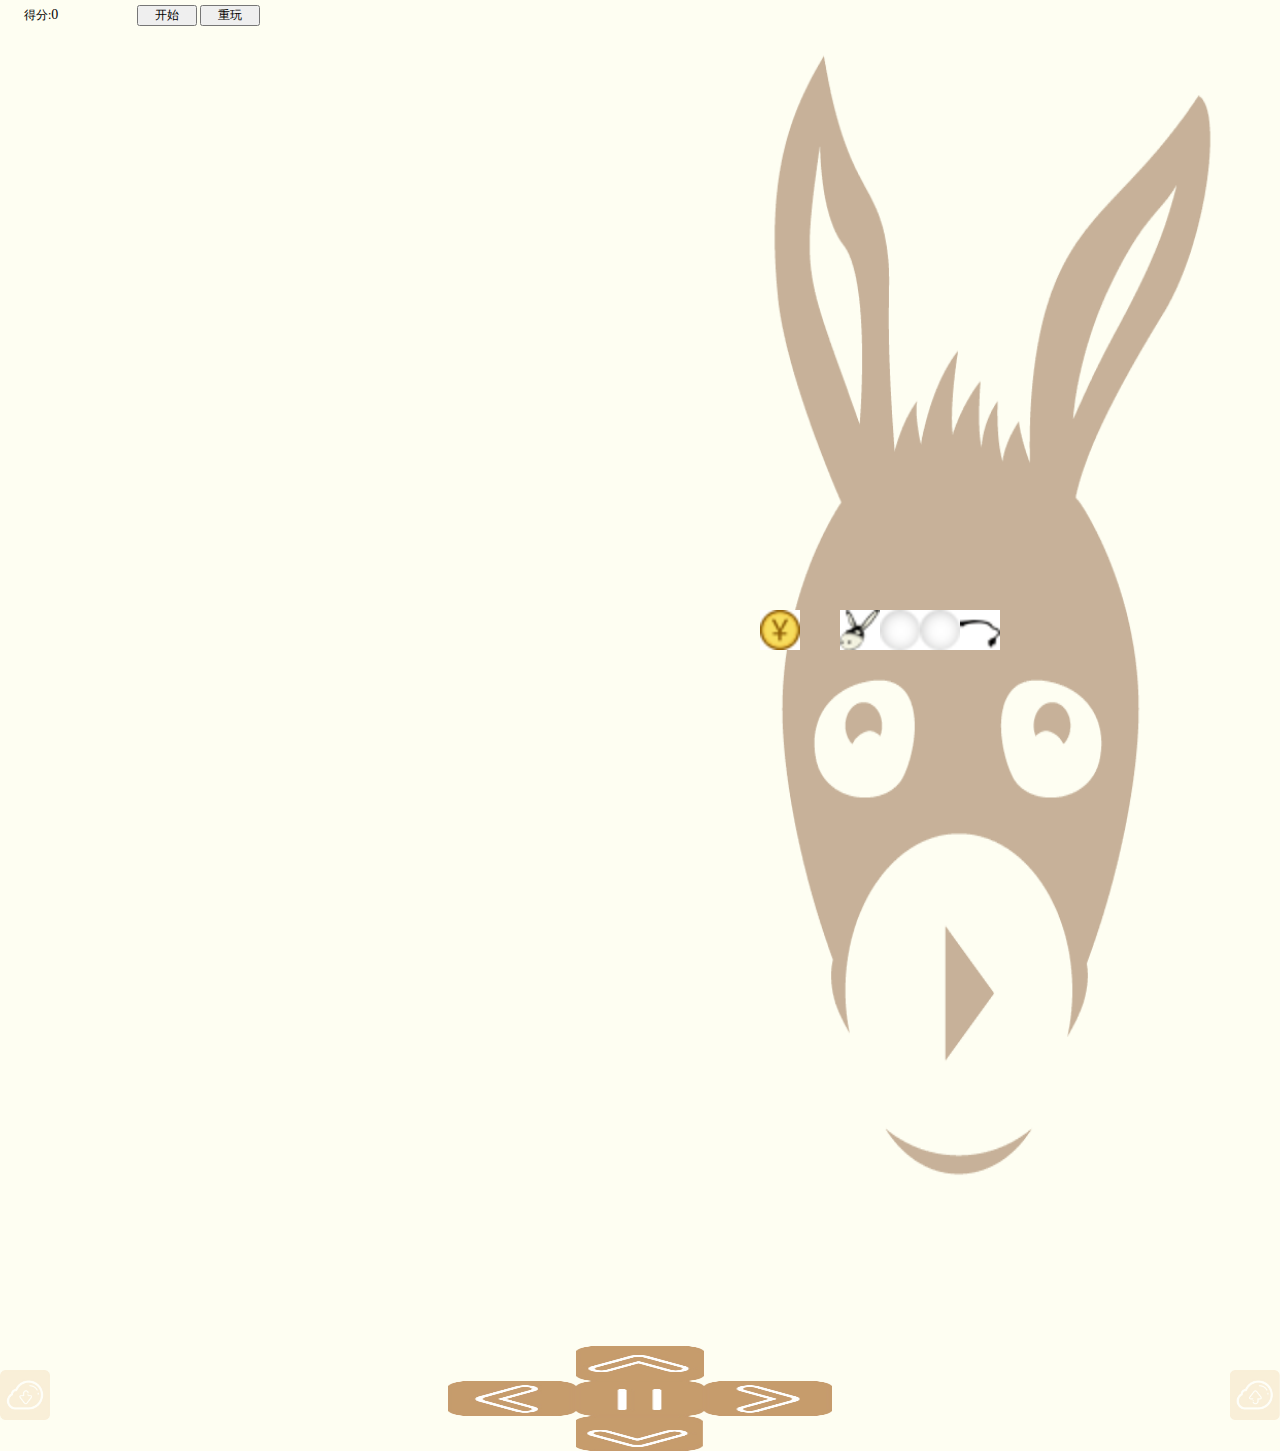
<file: index.html>
<!DOCTYPE html>
<html lang="en">
<head>
	<meta charset="UTF-8">
	<meta name="viewport" content="width=device-width,
 initial-scale=1.0, maximum-scale=1.0, user-scalable=no"/>
	<title>Document</title>
	<link rel="stylesheet" href="css/style.css">
<script type="text/javascript" src="js/jquery-1.8.3.min.js"></script>
<script type="text/javascript" src="js/snake.js"></script>
</head>

<body>
	<div id="content">
		<div id="info">
			<div id="score"><span>得分:</span>0</div>
			<form action="" name="form" id="form ">
				<input type="button" value="开始" class="button" id="start">
				<input type="button" value="重玩" class="button" id="res">
			</form>
		</div>
		<div id="main">

			<div id="home">
				<div id="snakeOver"></div>
			</div> 
		</div>
		<div class="keycode">
			<div class="keycodeM">
				<!-- 减速 -->
				<div class="lowSpeed" id="lowSpeed"></div>
				<div class="stops"  id="stops"></div>
				<div id="top" class="btn_t"></div>
				<div id="left" class="btn_l"></div>
				<div id="right" class="btn_r"></div>
				<div id="bottom" class="btn_b"></div>
				<!-- 加速 -->
				<div class="addSpeed" id="addSpeed"></div>
			</div>
		</div> 
	</div>	
</body>

</html>
</file>
<file: css/style.css>
*{padding: 0;margin: 0;font-size: 12px;}
.clearfix:after{visibility:hidden;display:block;font-size:0;content:"";clear:both;height:0px;}
.clear{overflow:hidden;zoom:1;clear:both;}
body{background-color: #fefef2}
input.button{
	width: 60px;
	cursor: pointer;
}
#content .keycode{
  width: 100%;
  text-align: center;
  margin: 40px auto;
  height: auto;

}
.keycode .keycodeM{position: relative;width: 100%;margin:0px auto;vertical-align: middle;padding:20px;box-sizing:border-box;}
.keycode .keycodeM .stops{position: absolute;left:45%;top:27%;width: 10%;height: 35px;background-color: red;margin:0px auto;background: url(../images/stop.png) no-repeat;background-size: 100% 100%;}
.keycodeM .btn_t{position: absolute;left:45%;top: -60%;width: 10%;height: 35px;background: url(../images/up.png) no-repeat;background-size: 100% 100%;}
.keycodeM .btn_l{position: absolute;left:35%;top:27%;width: 10%;height: 35px;background: url(../images/left.png) no-repeat;background-size: 100% 100%;}
.keycodeM .btn_r{position: absolute;left:55%;top:27%;width: 10%;height: 35px;background: url(../images/right.png) no-repeat;background-size: 100% 100%;}
.keycodeM .btn_b{position: absolute;left: 45%;top: 115%;width: 10%;height: 35px;background: url(../images/bottom.png) no-repeat;background-size: 100% 100%;}
.lowSpeed{width: 50px;height: 50px;background-color: #f600ff;opacity: .5;position: absolute;left: 0px;top: 0px;text-align: center;line-height: 50px;background: url(../images/lowspeed.png) no-repeat;background-size: 100% 100%;}
.addSpeed{width: 50px;height: 50px;background-color: #f600ff;opacity: .5;position: absolute;right: 0px;top: 0px;text-align: center;line-height: 50px;background: url(../images/addspeed.png) no-repeat;background-size: 100% 100%;}

#content .keyTap{
  width: 20%;
  margin: 0 auto;
  height: 30px;
  line-height: 30px;
  box-shadow: 10px 10px 50px 20px #ccc inset;
}
#content .keyCo2{
 float: left;
}
#info{
  max-width:640px;
	width: 100%;
	height: 30px;
	line-height: 30px;
}
#info #score{
	width: 21%;
	height: 28px;
	padding-left:24px;
	display: inline-block;
  box-sizing:border-box;
	font-size: 14px;
}
#info form{
  width: 60%;
  height: 28px;
	display:inline-block;
}
#form input{
	vertical-align: middle;
	margin-right: 5px
}
#main{
	max-width: 640px;
  width: 100%;
	margin:0 auto;
	position: relative;
  /*border: 20px solid red;*/
  margin-top: 20px;
}
#main div{

	position: absolute;
}
#main #home{
	width:100%;
	/*height:100%;*/
 background: url(../images/lv.png) no-repeat;background-size: 100% 100%;
}
#main #snakeOver{
    width:43.75%;
    height:3.1%;
    background-color: #ccc;
    position: relative;
    left: 28.125%;
    top:48.4375%;
    display: none;
}
.l{
	 -moz-transform:    rotate(0deg);
     -o-transform:      rotate(0deg);
     -webkit-transform: rotate(0deg);
     transform:         rotate(0deg);
     /* IE8+ - must be on one line, unfortunately */ 
   -ms-filter: "progid:DXImageTransform.Microsoft.Matrix(M11=1, M12=0, M21=0, M22=1, SizingMethod='auto expand')";
   
   /* IE6 and 7 */ 
   filter: progid:DXImageTransform.Microsoft.Matrix(
            M11=1,
            M12=0,
            M21=0,
            M22=1,
            SizingMethod='auto expand');


   /*
    * To make the transform-origin be the middle of
    * the object.    Note: These numbers
    * are approximations.  For more accurate results,
    * use Internet Explorer with this tool.
    */
  
}
.t{
	 -moz-transform:    rotate(90deg);
     -o-transform:      rotate(90deg);
     -webkit-transform: rotate(90deg);
     transform:         rotate(90deg);
     /* IE8+ - must be on one line, unfortunately */ 
   -ms-filter: "progid:DXImageTransform.Microsoft.Matrix(M11=-1.8369701987210297e-16, M12=-1, M21=1, M22=-1.8369701987210297e-16, SizingMethod='auto expand')";
   
   /* IE6 and 7 */ 
   filter: progid:DXImageTransform.Microsoft.Matrix(
            M11=-1.8369701987210297e-16,
            M12=-1,
            M21=1,
            M22=-1.8369701987210297e-16,
            SizingMethod='auto expand');


   /*
    * To make the transform-origin be the middle of
    * the object.    Note: These numbers
    * are approximations.  For more accurate results,
    * use Internet Explorer with this tool.
    */
 
}
.r{
	 -moz-transform:    rotate(180deg);
     -o-transform:      rotate(180deg);
     -webkit-transform: rotate(180deg);
     transform:         rotate(180deg);
      /* IE8+ - must be on one line, unfortunately */ 
   -ms-filter: "progid:DXImageTransform.Microsoft.Matrix(M11=-1, M12=1.2246467991473532e-16, M21=-1.2246467991473532e-16, M22=-1, SizingMethod='auto expand')";
   
   /* IE6 and 7 */ 
   filter: progid:DXImageTransform.Microsoft.Matrix(
            M11=-1,
            M12=1.2246467991473532e-16,
            M21=-1.2246467991473532e-16,
            M22=-1,
            SizingMethod='auto expand');


   /*
    * To make the transform-origin be the middle of
    * the object.    Note: These numbers
    * are approximations.  For more accurate results,
    * use Internet Explorer with this tool.
    */

}
.b{
	 -moz-transform:    rotate(270deg);
     -o-transform:      rotate(270deg);
     -webkit-transform: rotate(270deg);
     transform:         rotate(270deg);
     /* IE8+ - must be on one line, unfortunately */ 
   -ms-filter: "progid:DXImageTransform.Microsoft.Matrix(M11=6.123233995736766e-17, M12=1, M21=-1, M22=6.123233995736766e-17, SizingMethod='auto expand')";
   
   /* IE6 and 7 */ 
   filter: progid:DXImageTransform.Microsoft.Matrix(
            M11=6.123233995736766e-17,
            M12=1,
            M21=-1,
            M22=6.123233995736766e-17,
            SizingMethod='auto expand');


   /*
    * To make the transform-origin be the middle of
    * the object.    Note: These numbers
    * are approximations.  For more accurate results,
    * use Internet Explorer with this tool.
    */


}
</file>
